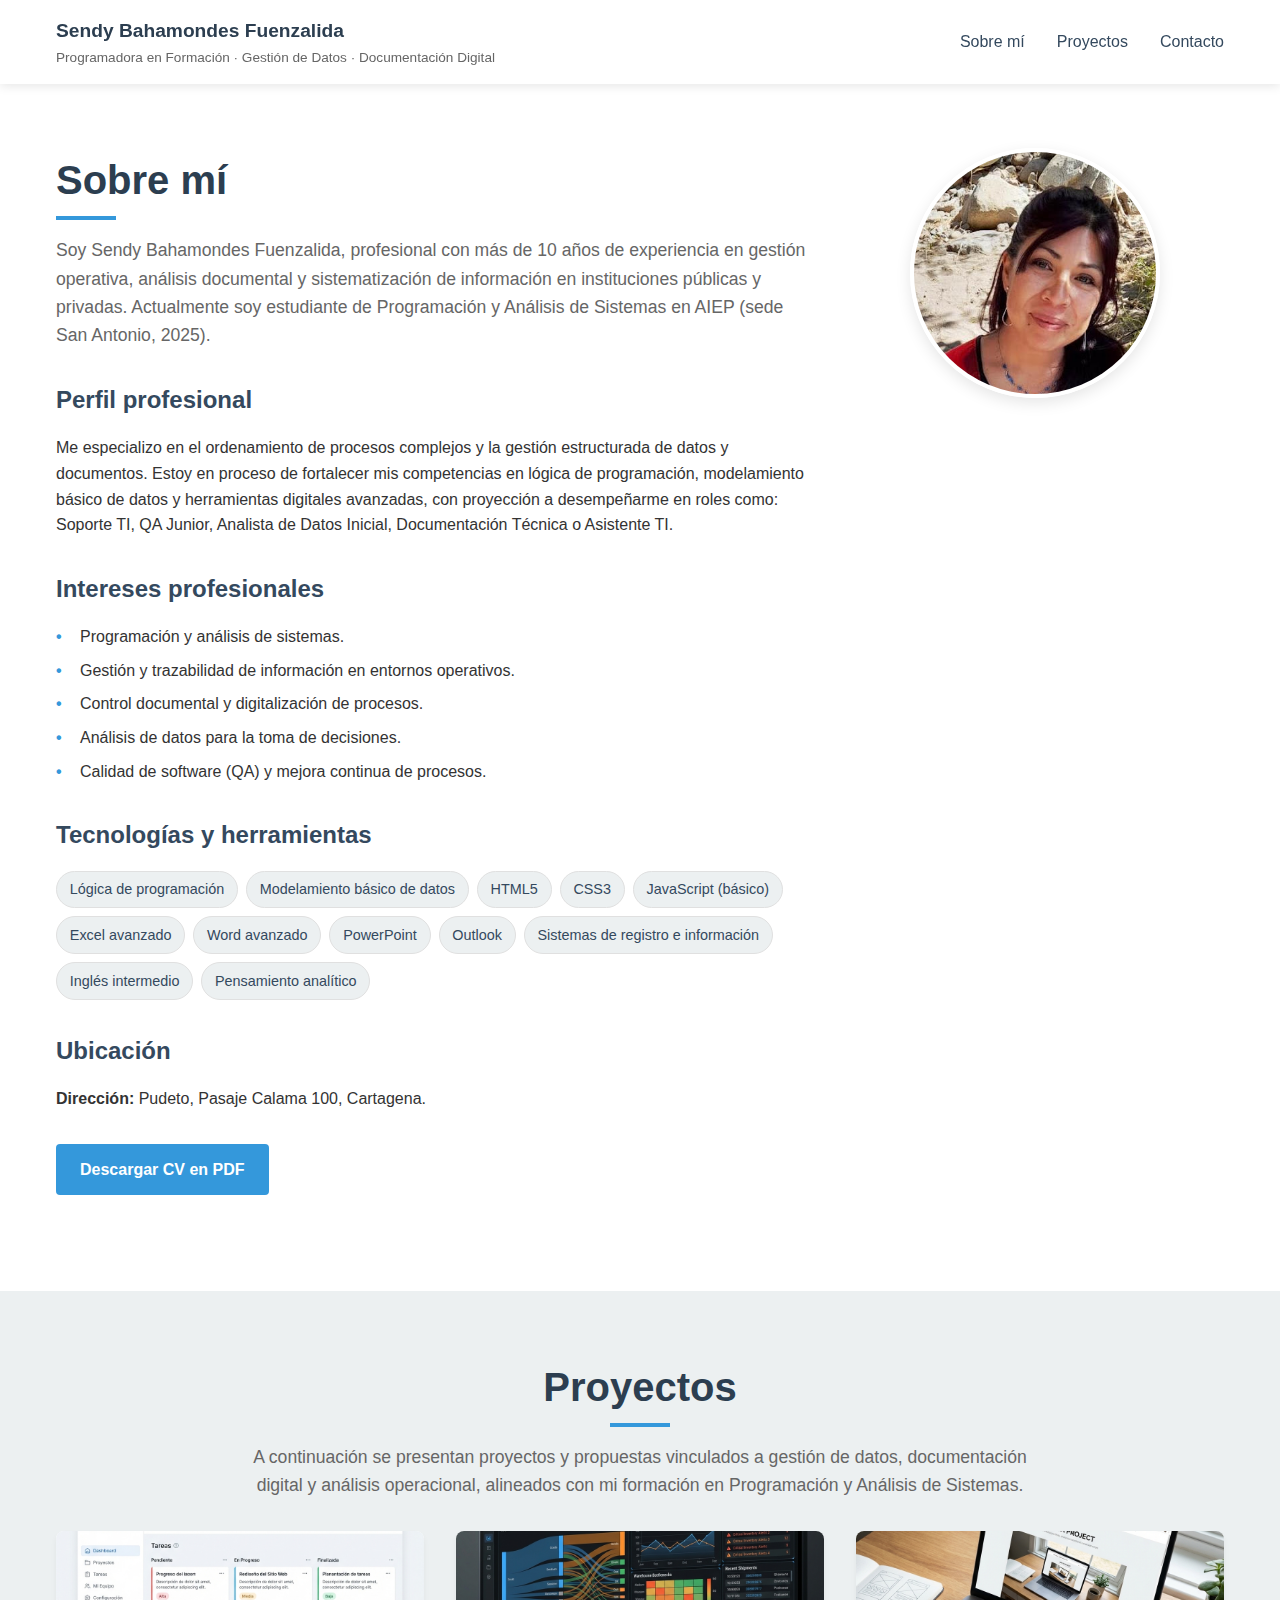
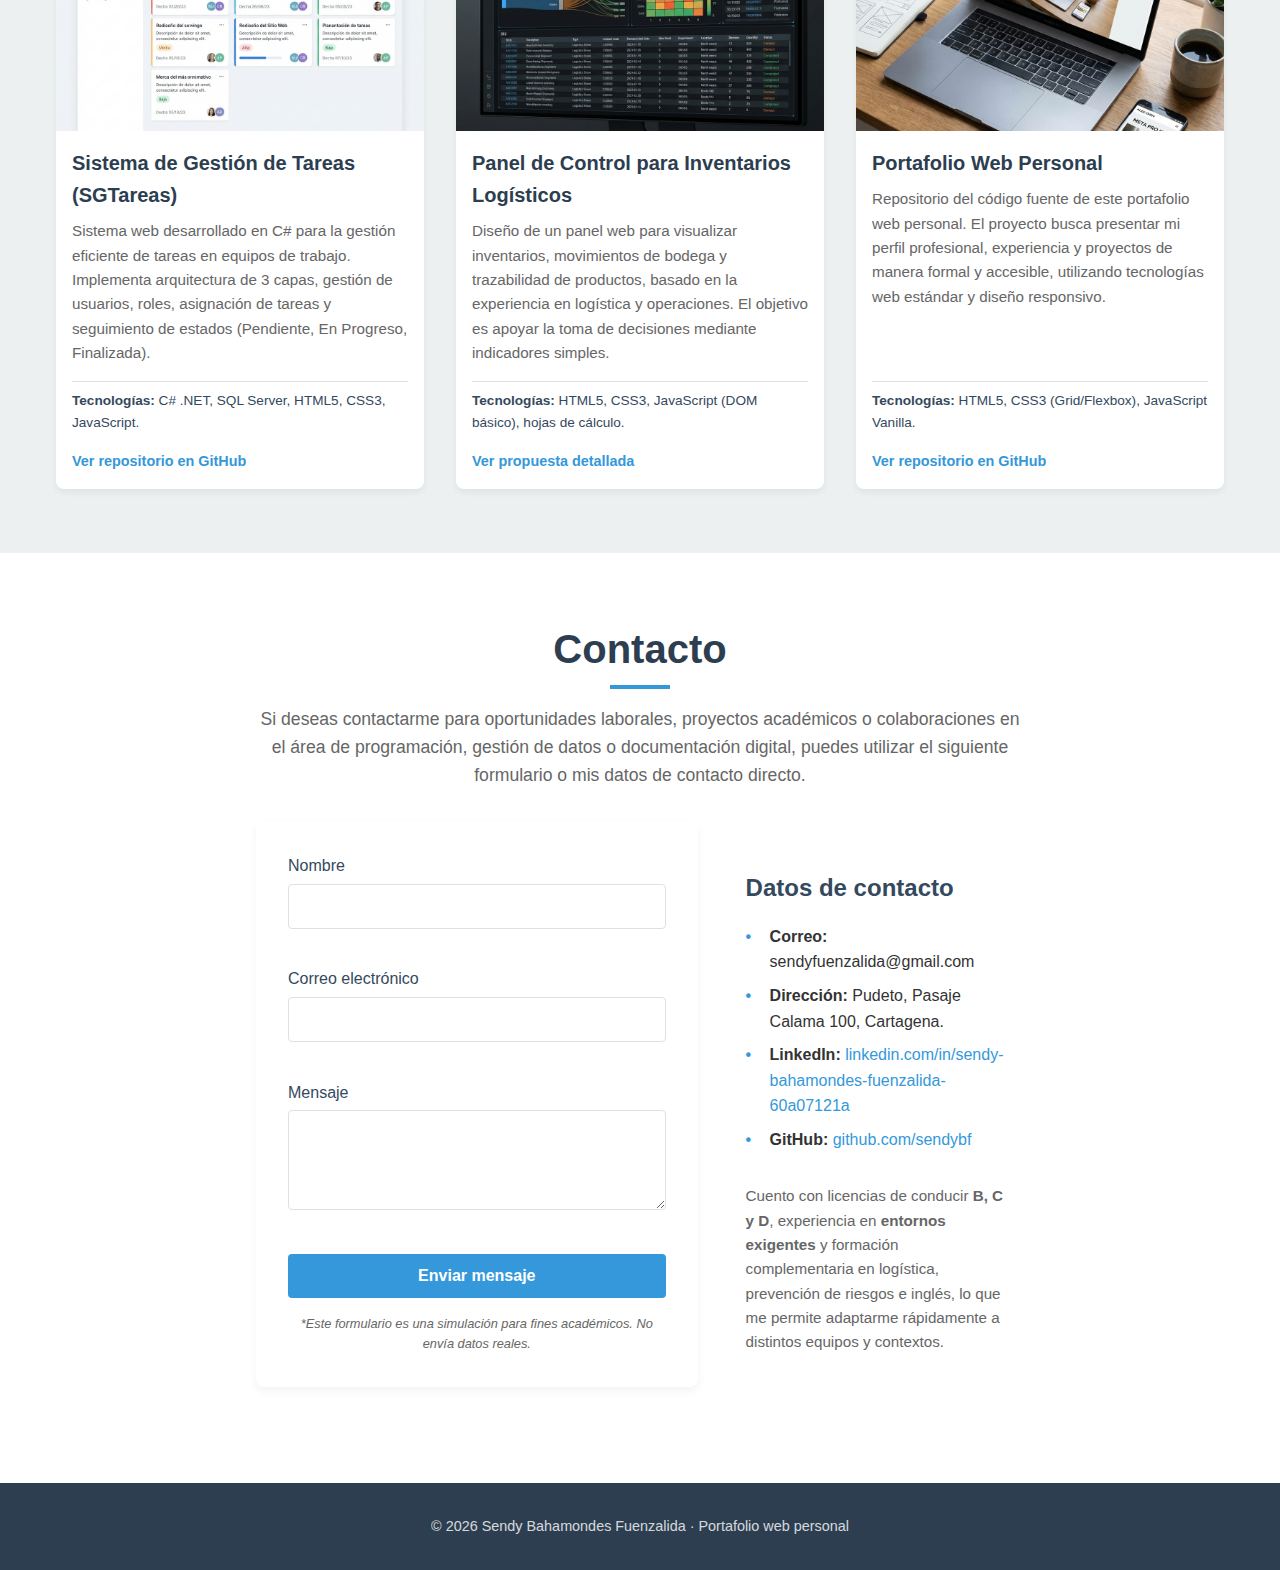
<file: index.html>
<!DOCTYPE html>
<html lang="es">

<head>
  <meta charset="UTF-8" />
  <meta name="viewport" content="width=device-width, initial-scale=1.0" />
  <title>Portafolio | Sendy Bahamondes Fuenzalida</title>
  <link rel="stylesheet" href="styles.css" />
</head>

<body>
  <header class="header">
    <div class="header__container">
      <div class="header__logo">
        <span class="header__logo-name">Sendy Bahamondes Fuenzalida</span>
        <span class="header__logo-role">
          Programadora en Formación · Gestión de Datos · Documentación Digital
        </span>
      </div>

      <nav class="nav" aria-label="Navegación principal">
        <button class="nav__toggle" aria-label="Abrir menú" aria-expanded="false">
          ☰
        </button>
        <ul class="nav__list">
          <li><a href="#sobre-mi" class="nav__link">Sobre mí</a></li>
          <li><a href="#proyectos" class="nav__link">Proyectos</a></li>
          <li><a href="#contacto" class="nav__link">Contacto</a></li>
        </ul>
      </nav>
    </div>
  </header>

  <main>
    <!-- SECCIÓN SOBRE MÍ -->
    <section id="sobre-mi" class="section section--light">
      <div class="section__container section__container--grid">
        <div class="sobre-mi__texto">
          <h1 class="section__title">Sobre mí</h1>
          <p class="section__subtitle">
            Soy Sendy Bahamondes Fuenzalida, profesional con más de
            10 años de experiencia en gestión operativa, análisis documental
            y sistematización de información en instituciones públicas y privadas.
            Actualmente soy estudiante de Programación y Análisis de Sistemas 
            en AIEP (sede San Antonio, 2025).
          </p>

          <div class="sobre-mi__bloque">
            <h2 class="section__subtitle-small">Perfil profesional</h2>
            <p>
              Me especializo en el ordenamiento de procesos complejos y la
              gestión estructurada de datos y documentos. Estoy en proceso de
              fortalecer mis competencias en lógica de programación, modelamiento básico de datos
              y herramientas digitales avanzadas, con proyección a desempeñarme en roles como:
              Soporte TI, QA Junior, Analista de Datos Inicial,
              Documentación Técnica o Asistente TI.
            </p>
          </div>

          <div class="sobre-mi__bloque">
            <h2 class="section__subtitle-small">Intereses profesionales</h2>
            <ul class="list">
              <li>Programación y análisis de sistemas.</li>
              <li>Gestión y trazabilidad de información en entornos operativos.</li>
              <li>Control documental y digitalización de procesos.</li>
              <li>Análisis de datos para la toma de decisiones.</li>
              <li>Calidad de software (QA) y mejora continua de procesos.</li>
            </ul>
          </div>

          <div class="sobre-mi__bloque">
            <h2 class="section__subtitle-small">Tecnologías y herramientas</h2>
            <div class="chips">
              <span class="chip">Lógica de programación</span>
              <span class="chip">Modelamiento básico de datos</span>
              <span class="chip">HTML5</span>
              <span class="chip">CSS3</span>
              <span class="chip">JavaScript (básico)</span>
              <span class="chip">Excel avanzado</span>
              <span class="chip">Word avanzado</span>
              <span class="chip">PowerPoint</span>
              <span class="chip">Outlook</span>
              <span class="chip">Sistemas de registro e información</span>
              <span class="chip">Inglés intermedio</span>
              <span class="chip">Pensamiento analítico</span>
            </div>
          </div>

          <div class="sobre-mi__bloque">
            <h2 class="section__subtitle-small">Ubicación</h2>
            <p>
              <strong>Dirección:</strong> Pudeto, Pasaje Calama 100, Cartagena.
            </p>
          </div>

          <div class="sobre-mi__bloque">
            <a class="btn" href="cv-sendy-bahamondes.pdf" download>
              Descargar CV en PDF
            </a>
          </div>
        </div>

        <div class="sobre-mi__imagen">
          <!-- Reemplaza la ruta por tu propia foto formal -->
          <img src="img/foto-perfil.jpg" alt="Fotografía de perfil profesional de Sendy Bahamondes Fuenzalida"
            class="perfil__img" />
        </div>
      </div>
    </section>

    <!-- SECCIÓN PROYECTOS -->
    <section id="proyectos" class="section section--dark">
      <div class="section__container">
        <h2 class="section__title section__title--center">Proyectos</h2>
        <p class="section__subtitle section__subtitle--center">
          A continuación se presentan proyectos y propuestas vinculados a gestión de datos,
          documentación digital y análisis operacional, alineados con mi formación en
          Programación y Análisis de Sistemas.
        </p>

        <div class="proyectos__grid">
          <!-- PROYECTO 1: SGTareas -->
          <article class="proyecto">
            <div class="proyecto__imagen-wrapper">
              <img src="img/proyecto_sgtareas.jpg" alt="Vista previa del Sistema de Gestión de Tareas (SGTareas)"
                class="proyecto__imagen" />
            </div>
            <div class="proyecto__contenido">
              <h3 class="proyecto__titulo">Sistema de Gestión de Tareas (SGTareas)</h3>
              <p class="proyecto__descripcion">
                Sistema web desarrollado en C# para la gestión eficiente de tareas en equipos de trabajo.
                Implementa arquitectura de 3 capas, gestión de usuarios, roles, asignación de tareas
                y seguimiento de estados (Pendiente, En Progreso, Finalizada).
              </p>
              <p class="proyecto__tecnologias">
                <strong>Tecnologías:</strong> C# .NET, SQL Server, HTML5, CSS3, JavaScript.
              </p>
              <a class="proyecto__link" href="https://github.com/sendybf/SGTareas" target="_blank" rel="noopener">
                Ver repositorio en GitHub
              </a>
            </div>
          </article>

          <!-- PROYECTO 2 -->
          <article class="proyecto">
            <div class="proyecto__imagen-wrapper">
              <img src="img/proyecto2.jpg" alt="Vista previa del panel de control de inventarios logísticos"
                class="proyecto__imagen" />
            </div>
            <div class="proyecto__contenido">
              <h3 class="proyecto__titulo">Panel de Control para Inventarios Logísticos</h3>
              <p class="proyecto__descripcion">
                Diseño de un panel web para visualizar inventarios, movimientos de bodega y
                trazabilidad de productos, basado en la experiencia en logística y operaciones.
                El objetivo es apoyar la toma de decisiones mediante indicadores simples.
              </p>
              <p class="proyecto__tecnologias">
                <strong>Tecnologías:</strong> HTML5, CSS3, JavaScript (DOM básico), hojas de cálculo.
              </p>
              <a class="proyecto__link" href="propuesta-inventario.html"
                aria-label="Ver detalle del panel de inventarios">
                Ver propuesta detallada
              </a>
            </div>
          </article>

          <!-- PROYECTO 3: Portafolio -->
          <article class="proyecto">
            <div class="proyecto__imagen-wrapper">
              <img src="img/proyecto3.jpg" alt="Vista previa del portafolio y documentación digital"
                class="proyecto__imagen" />
            </div>
            <div class="proyecto__contenido">
              <h3 class="proyecto__titulo">Portafolio Web Personal</h3>
              <p class="proyecto__descripcion">
                Repositorio del código fuente de este portafolio web personal.
                El proyecto busca presentar mi perfil profesional, experiencia y proyectos de manera formal y accesible,
                utilizando tecnologías web estándar y diseño responsivo.
              </p>
              <p class="proyecto__tecnologias">
                <strong>Tecnologías:</strong> HTML5, CSS3 (Grid/Flexbox), JavaScript Vanilla.
              </p>
              <a class="proyecto__link" href="https://github.com/sendybf/portafolio" target="_blank" rel="noopener">
                Ver repositorio en GitHub
              </a>
            </div>
          </article>
        </div>
      </div>
    </section>

    <!-- SECCIÓN CONTACTO -->
    <section id="contacto" class="section section--light">
      <div class="section__container section__container--narrow">
        <h2 class="section__title section__title--center">Contacto</h2>
        <p class="section__subtitle section__subtitle--center">
          Si deseas contactarme para oportunidades laborales, proyectos académicos o colaboraciones
          en el área de programación, gestión de datos o documentación digital, puedes utilizar el
          siguiente formulario o mis datos de contacto directo.
        </p>

        <div class="contacto__grid">
          <form id="contact-form" class="form" novalidate>
            <div class="form__group">
              <label for="nombre" class="form__label">Nombre</label>
              <input type="text" id="nombre" name="nombre" class="form__input" required />
              <span class="form__error" id="error-nombre"></span>
            </div>

            <div class="form__group">
              <label for="email" class="form__label">Correo electrónico</label>
              <input type="email" id="email" name="email" class="form__input" required />
              <span class="form__error" id="error-email"></span>
            </div>

            <div class="form__group">
              <label for="mensaje" class="form__label">Mensaje</label>
              <textarea id="mensaje" name="mensaje" rows="4" class="form__input" required></textarea>
              <span class="form__error" id="error-mensaje"></span>
            </div>

            <button type="submit" class="btn btn--full">Enviar mensaje</button>
            <p class="form__nota">
              *Este formulario es una simulación para fines académicos. No envía datos reales.
            </p>
          </form>

          <div class="contacto__info">
            <h3 class="section__subtitle-small">Datos de contacto</h3>
            <ul class="list">
              <!-- Puedes completar tu celular real aquí si quieres -->
              <!-- <li><strong>Celular:</strong> +56 9 61915778</li> -->
              <li><strong>Correo:</strong> sendyfuenzalida@gmail.com</li>
              <li><strong>Dirección:</strong> Pudeto, Pasaje Calama 100, Cartagena.</li>
              <li>
                <strong>LinkedIn:</strong>
                <a href="https://www.linkedin.com/in/sendy-bahamondes-fuenzalida-60a07121a/" target="_blank"
                  rel="noopener">linkedin.com/in/sendy-bahamondes-fuenzalida-60a07121a</a>
              </li>
              <li>
                <strong>GitHub:</strong>
                <a href="https://github.com/sendybf" target="_blank" rel="noopener">github.com/sendybf</a>
              </li>
            </ul>
            <p class="contacto__texto">
              Cuento con licencias de conducir <strong>B, C y D</strong>, experiencia en
              <strong>entornos exigentes</strong> y formación complementaria en logística, prevención
              de riesgos e inglés, lo que me permite adaptarme rápidamente a distintos equipos y contextos.
            </p>
          </div>
        </div>
      </div>
    </section>
  </main>

  <footer class="footer">
    <div class="footer__container">
      <p class="footer__texto">
        © <span id="year"></span> Sendy Bahamondes Fuenzalida · Portafolio web personal
      </p>
    </div>
  </footer>

  <script src="script.js"></script>
</body>

</html>
</file>
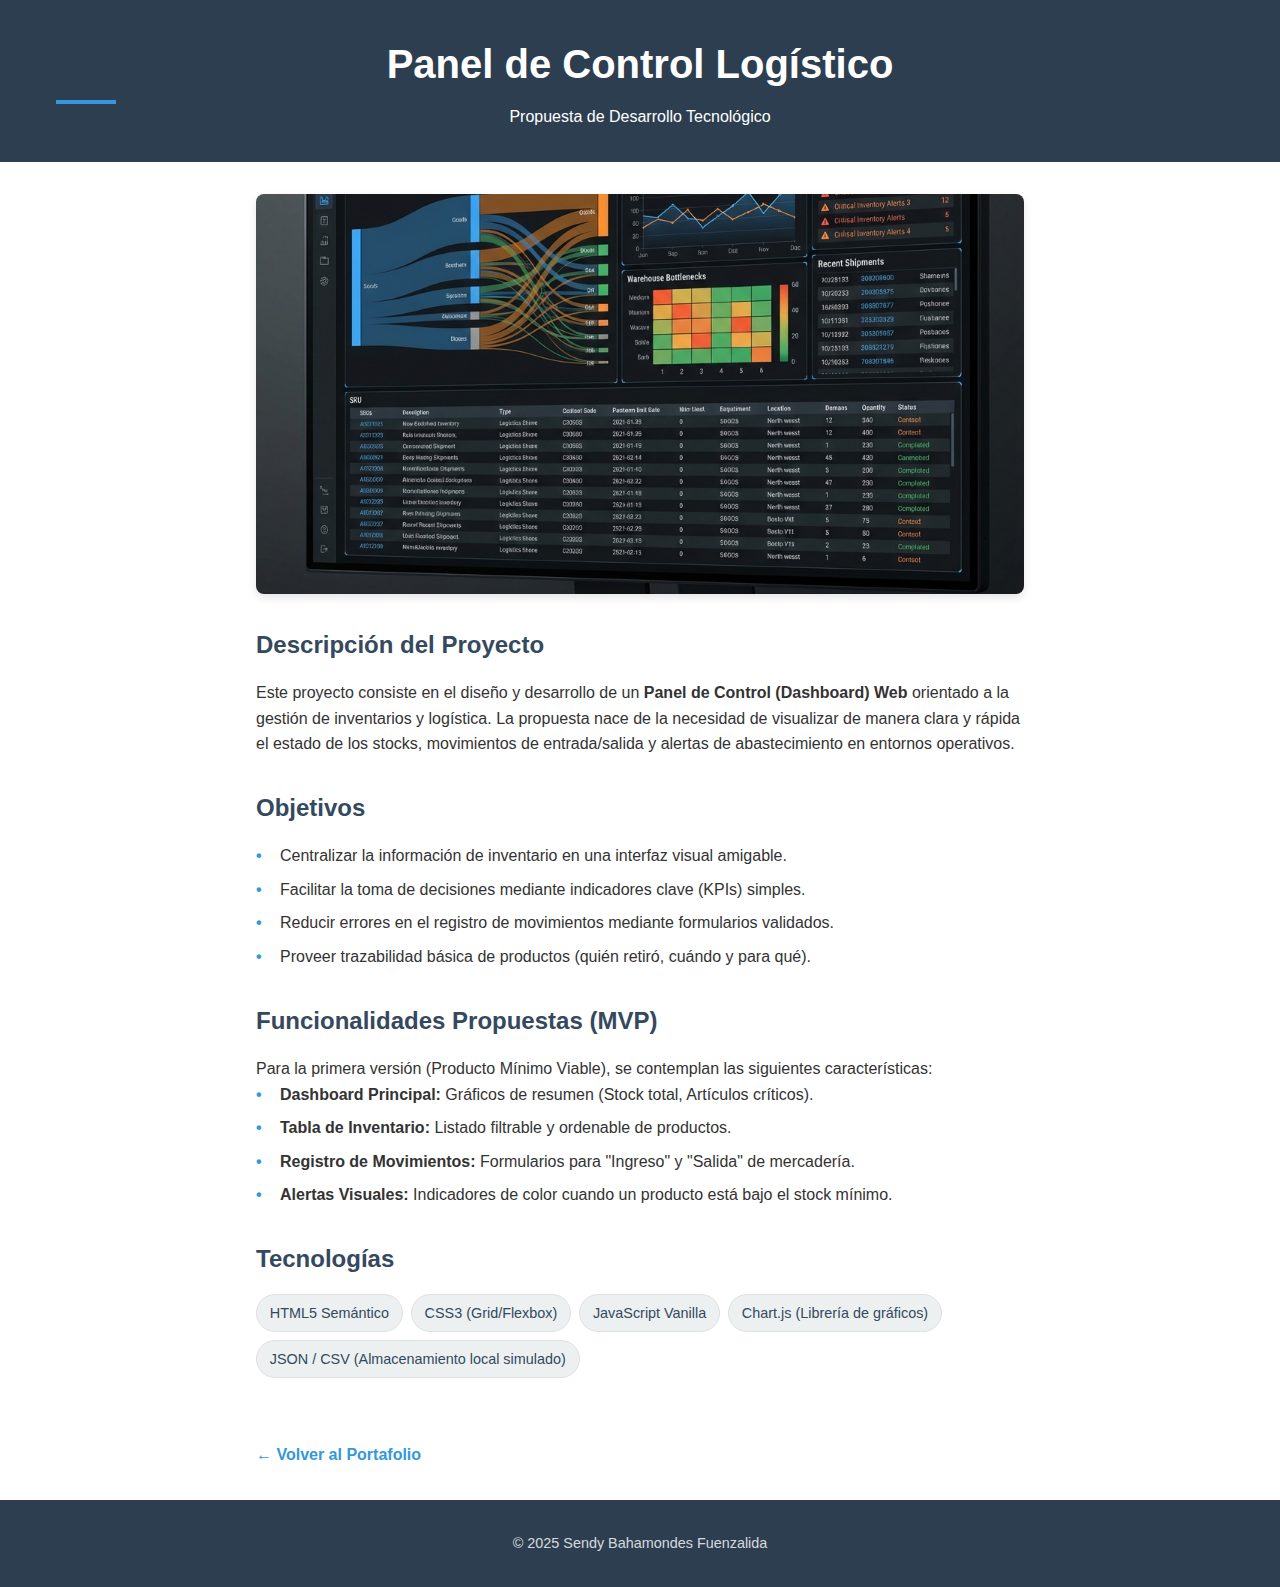
<file: propuesta-inventario.html>
<!DOCTYPE html>
<html lang="es">

<head>
    <meta charset="UTF-8" />
    <meta name="viewport" content="width=device-width, initial-scale=1.0" />
    <title>Propuesta: Panel de Inventarios | Sendy Bahamondes</title>
    <link rel="stylesheet" href="styles.css" />
    <style>
        .propuesta-header {
            background-color: var(--primary-color);
            color: white;
            padding: var(--spacing-md) 0;
            text-align: center;
        }

        .propuesta-content {
            max-width: 800px;
            margin: var(--spacing-md) auto;
            padding: 0 var(--spacing-sm);
        }

        .propuesta-img {
            width: 100%;
            max-height: 400px;
            object-fit: cover;
            border-radius: 8px;
            margin-bottom: var(--spacing-md);
            box-shadow: 0 4px 10px rgba(0, 0, 0, 0.1);
        }

        .back-link {
            display: inline-block;
            margin-top: var(--spacing-md);
            color: var(--accent-color);
            font-weight: bold;
        }
    </style>
</head>

<body>
    <header class="propuesta-header">
        <div class="section__container">
            <h1 class="section__title" style="color: white; margin-bottom: 0;">Panel de Control Logístico</h1>
            <p>Propuesta de Desarrollo Tecnológico</p>
        </div>
    </header>

    <main class="propuesta-content">
        <img src="img/proyecto2.jpg" alt="Mockup del Panel de Inventarios" class="propuesta-img" />

        <section class="sobre-mi__bloque">
            <h2 class="section__subtitle-small">Descripción del Proyecto</h2>
            <p>
                Este proyecto consiste en el diseño y desarrollo de un <strong>Panel de Control (Dashboard) Web</strong>
                orientado a la gestión de inventarios y logística. La propuesta nace de la necesidad de visualizar
                de manera clara y rápida el estado de los stocks, movimientos de entrada/salida y alertas de
                abastecimiento
                en entornos operativos.
            </p>
        </section>

        <section class="sobre-mi__bloque">
            <h2 class="section__subtitle-small">Objetivos</h2>
            <ul class="list">
                <li>Centralizar la información de inventario en una interfaz visual amigable.</li>
                <li>Facilitar la toma de decisiones mediante indicadores clave (KPIs) simples.</li>
                <li>Reducir errores en el registro de movimientos mediante formularios validados.</li>
                <li>Proveer trazabilidad básica de productos (quién retiró, cuándo y para qué).</li>
            </ul>
        </section>

        <section class="sobre-mi__bloque">
            <h2 class="section__subtitle-small">Funcionalidades Propuestas (MVP)</h2>
            <p>Para la primera versión (Producto Mínimo Viable), se contemplan las siguientes características:</p>
            <ul class="list">
                <li><strong>Dashboard Principal:</strong> Gráficos de resumen (Stock total, Artículos críticos).</li>
                <li><strong>Tabla de Inventario:</strong> Listado filtrable y ordenable de productos.</li>
                <li><strong>Registro de Movimientos:</strong> Formularios para "Ingreso" y "Salida" de mercadería.</li>
                <li><strong>Alertas Visuales:</strong> Indicadores de color cuando un producto está bajo el stock
                    mínimo.</li>
            </ul>
        </section>

        <section class="sobre-mi__bloque">
            <h2 class="section__subtitle-small">Tecnologías</h2>
            <div class="chips">
                <span class="chip">HTML5 Semántico</span>
                <span class="chip">CSS3 (Grid/Flexbox)</span>
                <span class="chip">JavaScript Vanilla</span>
                <span class="chip">Chart.js (Librería de gráficos)</span>
                <span class="chip">JSON / CSV (Almacenamiento local simulado)</span>
            </div>
        </section>

        <a href="index.html#proyectos" class="back-link">← Volver al Portafolio</a>
    </main>

    <footer class="footer">
        <div class="footer__container">
            <p class="footer__texto">
                © 2025 Sendy Bahamondes Fuenzalida
            </p>
        </div>
    </footer>
</body>

</html>
</file>
<file: styles.css>
:root {
  /* Color Palette - Professional & Neutral */
  --primary-color: #2c3e50; /* Dark Blue/Grey */
  --secondary-color: #34495e; /* Lighter Blue/Grey */
  --accent-color: #3498db; /* Blue for links/buttons */
  --accent-hover: #2980b9;
  --text-color: #333333;
  --text-light: #666666;
  --bg-light: #f9f9f9;
  --bg-white: #ffffff;
  --bg-dark: #ecf0f1;
  --border-color: #e0e0e0;
  
  /* Spacing */
  --spacing-xs: 0.5rem;
  --spacing-sm: 1rem;
  --spacing-md: 2rem;
  --spacing-lg: 4rem;
  
  /* Typography */
  --font-main: 'Segoe UI', Roboto, Helvetica, Arial, sans-serif;
  --font-size-base: 16px;
  --font-size-h1: 2.5rem;
  --font-size-h2: 2rem;
  --font-size-h3: 1.5rem;
  
  /* Transitions */
  --transition-speed: 0.3s;
}

/* Reset & Base Styles */
* {
  margin: 0;
  padding: 0;
  box-sizing: border-box;
}

body {
  font-family: var(--font-main);
  font-size: var(--font-size-base);
  color: var(--text-color);
  line-height: 1.6;
  background-color: var(--bg-white);
}

a {
  text-decoration: none;
  color: var(--accent-color);
  transition: color var(--transition-speed);
}

a:hover {
  color: var(--accent-hover);
}

ul {
  list-style: none;
}

img {
  max-width: 100%;
  height: auto;
  display: block;
}

/* Layout Utilities */
.section {
  padding: var(--spacing-lg) var(--spacing-sm);
}

.section--light {
  background-color: var(--bg-white);
}

.section--dark {
  background-color: var(--bg-dark);
}

.section__container {
  max-width: 1200px;
  margin: 0 auto;
  padding: 0 var(--spacing-sm);
}

.section__container--narrow {
  max-width: 800px;
}

.section__container--grid {
  display: grid;
  grid-template-columns: 1fr;
  gap: var(--spacing-md);
}

@media (min-width: 768px) {
  .section__container--grid {
    grid-template-columns: 2fr 1fr;
    align-items: start;
  }
}

.section__title {
  font-size: var(--font-size-h1);
  color: var(--primary-color);
  margin-bottom: var(--spacing-sm);
  position: relative;
  padding-bottom: var(--spacing-xs);
}

.section__title::after {
  content: '';
  position: absolute;
  bottom: 0;
  left: 0;
  width: 60px;
  height: 4px;
  background-color: var(--accent-color);
}

.section__title--center {
  text-align: center;
}

.section__title--center::after {
  left: 50%;
  transform: translateX(-50%);
}

.section__subtitle {
  font-size: 1.1rem;
  color: var(--text-light);
  margin-bottom: var(--spacing-md);
}

.section__subtitle--center {
  text-align: center;
  max-width: 800px;
  margin-left: auto;
  margin-right: auto;
}

.section__subtitle-small {
  font-size: var(--font-size-h3);
  color: var(--secondary-color);
  margin-bottom: var(--spacing-sm);
  margin-top: var(--spacing-md);
}

/* Header & Nav */
.header {
  background-color: var(--bg-white);
  box-shadow: 0 2px 10px rgba(0,0,0,0.1);
  position: sticky;
  top: 0;
  z-index: 1000;
}

.header__container {
  max-width: 1200px;
  margin: 0 auto;
  padding: var(--spacing-sm);
  display: flex;
  justify-content: space-between;
  align-items: center;
  flex-wrap: wrap;
}

.header__logo {
  display: flex;
  flex-direction: column;
}

.header__logo-name {
  font-size: 1.2rem;
  font-weight: bold;
  color: var(--primary-color);
}

.header__logo-role {
  font-size: 0.85rem;
  color: var(--text-light);
}

.nav__toggle {
  display: none;
  background: none;
  border: none;
  font-size: 1.5rem;
  cursor: pointer;
  color: var(--primary-color);
}

.nav__list {
  display: flex;
  gap: var(--spacing-md);
}

.nav__link {
  color: var(--secondary-color);
  font-weight: 500;
  padding: var(--spacing-xs) 0;
  position: relative;
}

.nav__link::after {
  content: '';
  position: absolute;
  bottom: 0;
  left: 0;
  width: 0;
  height: 2px;
  background-color: var(--accent-color);
  transition: width var(--transition-speed);
}

.nav__link:hover::after {
  width: 100%;
}

@media (max-width: 768px) {
  .nav__toggle {
    display: block;
  }

  .nav__list {
    display: none;
    width: 100%;
    flex-direction: column;
    gap: var(--spacing-sm);
    padding-top: var(--spacing-sm);
    text-align: center;
  }

  .nav__list.active {
    display: flex;
  }
}

/* About Me */
.sobre-mi__bloque {
  margin-bottom: var(--spacing-md);
}

.list li {
  margin-bottom: var(--spacing-xs);
  padding-left: 1.5rem;
  position: relative;
}

.list li::before {
  content: '•';
  color: var(--accent-color);
  font-weight: bold;
  position: absolute;
  left: 0;
}

.chips {
  display: flex;
  flex-wrap: wrap;
  gap: var(--spacing-xs);
}

.chip {
  background-color: var(--bg-dark);
  color: var(--secondary-color);
  padding: 0.4rem 0.8rem;
  border-radius: 20px;
  font-size: 0.9rem;
  border: 1px solid var(--border-color);
}

.sobre-mi__imagen {
  display: flex;
  justify-content: center;
  align-items: flex-start;
}

.perfil__img {
  width: 250px;
  height: 250px;
  object-fit: cover;
  border-radius: 50%;
  border: 4px solid var(--bg-white);
  box-shadow: 0 5px 15px rgba(0,0,0,0.1);
}

/* Projects */
.proyectos__grid {
  display: grid;
  grid-template-columns: repeat(auto-fit, minmax(300px, 1fr));
  gap: var(--spacing-md);
}

.proyecto {
  background-color: var(--bg-white);
  border-radius: 8px;
  overflow: hidden;
  box-shadow: 0 4px 6px rgba(0,0,0,0.05);
  transition: transform var(--transition-speed), box-shadow var(--transition-speed);
  display: flex;
  flex-direction: column;
}

.proyecto:hover {
  transform: translateY(-5px);
  box-shadow: 0 10px 20px rgba(0,0,0,0.1);
}

.proyecto__imagen-wrapper {
  height: 200px;
  overflow: hidden;
}

.proyecto__imagen {
  width: 100%;
  height: 100%;
  object-fit: cover;
  transition: transform var(--transition-speed);
}

.proyecto:hover .proyecto__imagen {
  transform: scale(1.05);
}

.proyecto__contenido {
  padding: var(--spacing-sm);
  flex-grow: 1;
  display: flex;
  flex-direction: column;
}

.proyecto__titulo {
  font-size: 1.25rem;
  color: var(--primary-color);
  margin-bottom: var(--spacing-xs);
}

.proyecto__descripcion {
  font-size: 0.95rem;
  color: var(--text-light);
  margin-bottom: var(--spacing-sm);
  flex-grow: 1;
}

.proyecto__tecnologias {
  font-size: 0.85rem;
  color: var(--secondary-color);
  margin-bottom: var(--spacing-sm);
  padding-top: var(--spacing-xs);
  border-top: 1px solid var(--border-color);
}

.proyecto__link {
  display: inline-block;
  font-weight: 600;
  font-size: 0.9rem;
}

/* Contact Form */
.form {
  background-color: var(--bg-white);
  padding: var(--spacing-md);
  border-radius: 8px;
  box-shadow: 0 4px 10px rgba(0,0,0,0.05);
  margin-bottom: var(--spacing-md);
}

.form__group {
  margin-bottom: var(--spacing-sm);
}

.form__label {
  display: block;
  margin-bottom: 0.3rem;
  font-weight: 500;
  color: var(--secondary-color);
}

.form__input {
  width: 100%;
  padding: 0.8rem;
  border: 1px solid var(--border-color);
  border-radius: 4px;
  font-family: inherit;
  font-size: 1rem;
  transition: border-color var(--transition-speed);
}

.form__input:focus {
  outline: none;
  border-color: var(--accent-color);
}

.form__error {
  display: block;
  color: #e74c3c;
  font-size: 0.85rem;
  margin-top: 0.3rem;
  min-height: 1.2em;
}

.form__nota {
  font-size: 0.8rem;
  color: var(--text-light);
  margin-top: var(--spacing-sm);
  text-align: center;
  font-style: italic;
}

.btn {
  display: inline-block;
  background-color: var(--accent-color);
  color: white;
  padding: 0.8rem 1.5rem;
  border: none;
  border-radius: 4px;
  font-size: 1rem;
  font-weight: 600;
  cursor: pointer;
  transition: background-color var(--transition-speed);
  text-align: center;
}

.btn:hover {
  background-color: var(--accent-hover);
  color: white;
}

.btn--full {
  width: 100%;
}

.contacto__grid {
  display: grid;
  grid-template-columns: 1fr;
  gap: var(--spacing-md);
}

@media (min-width: 768px) {
  .contacto__grid {
    grid-template-columns: 3fr 2fr;
  }
}

.contacto__info {
  padding: var(--spacing-sm);
}

.contacto__texto {
  margin-top: var(--spacing-md);
  font-size: 0.95rem;
  color: var(--text-light);
}

/* Footer */
.footer {
  background-color: var(--primary-color);
  color: white;
  padding: var(--spacing-md) 0;
  text-align: center;
}

.footer__texto {
  font-size: 0.9rem;
  opacity: 0.8;
}
</file>
